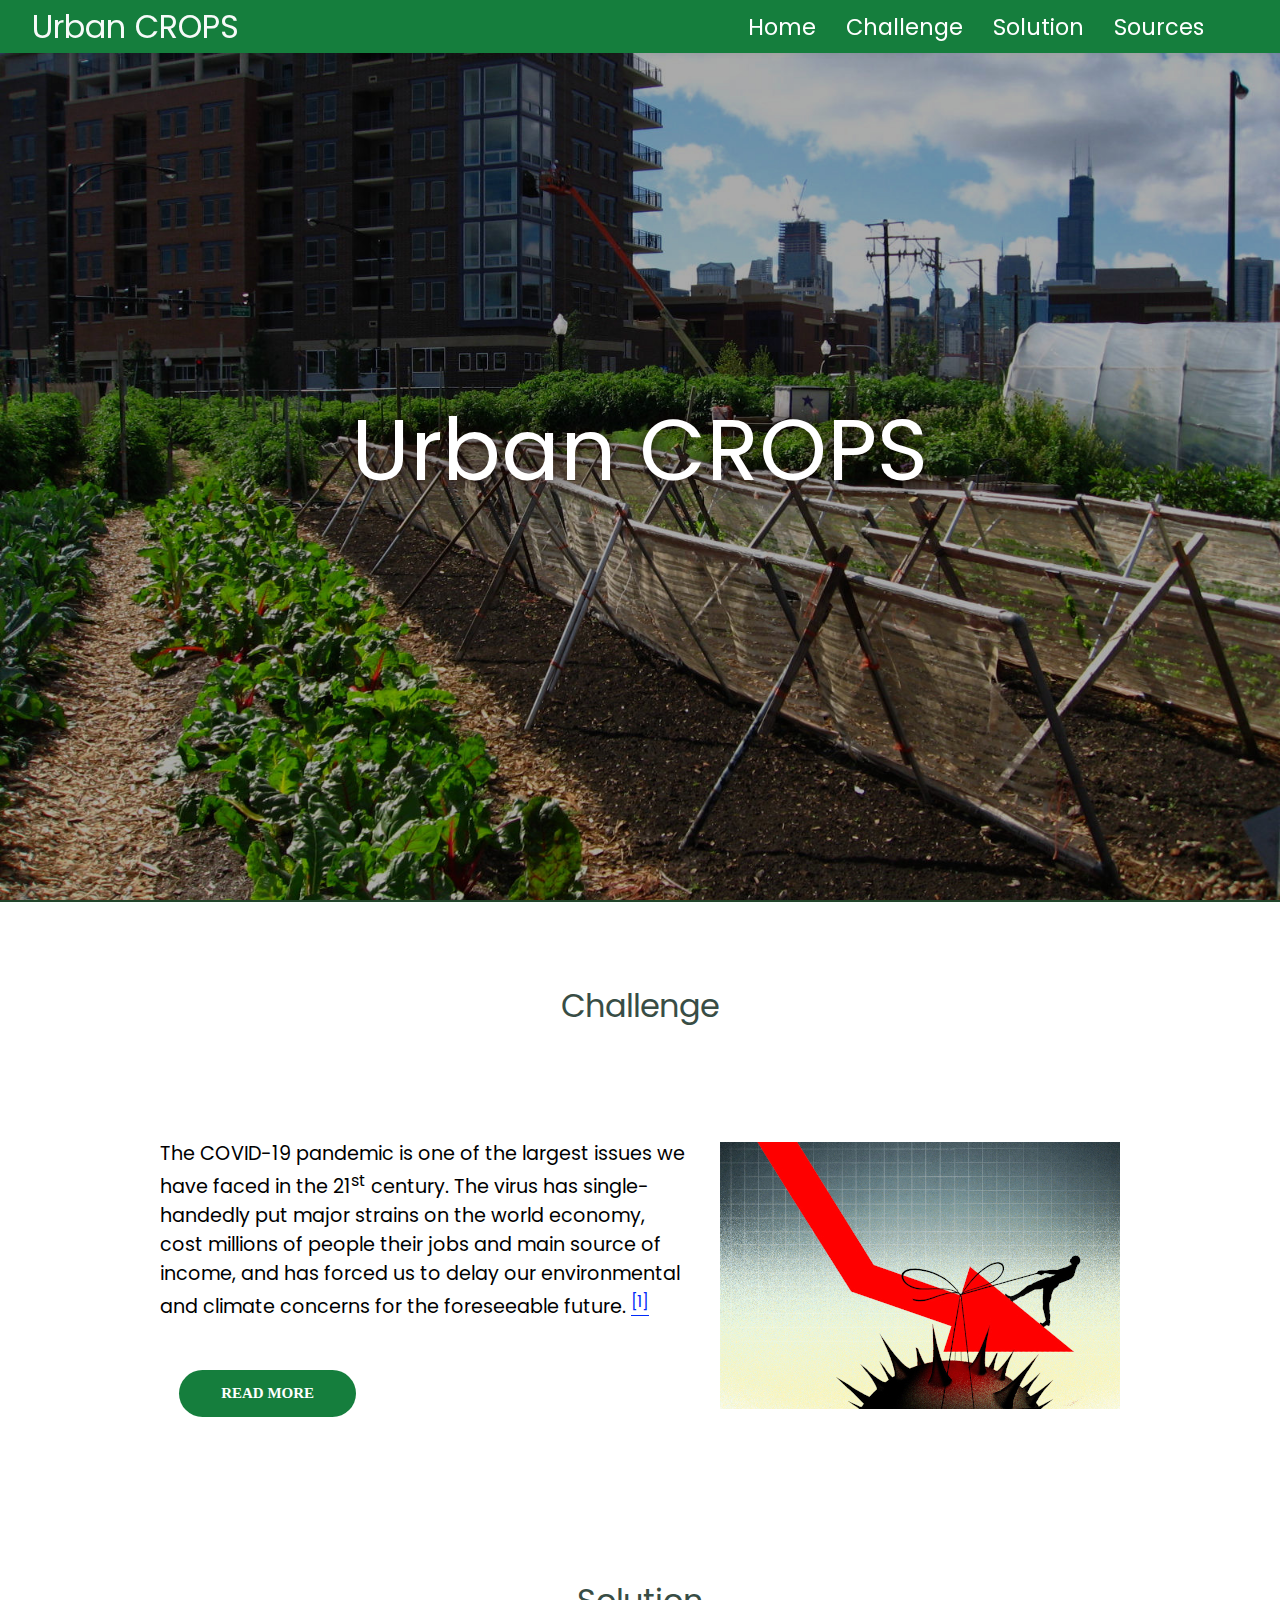
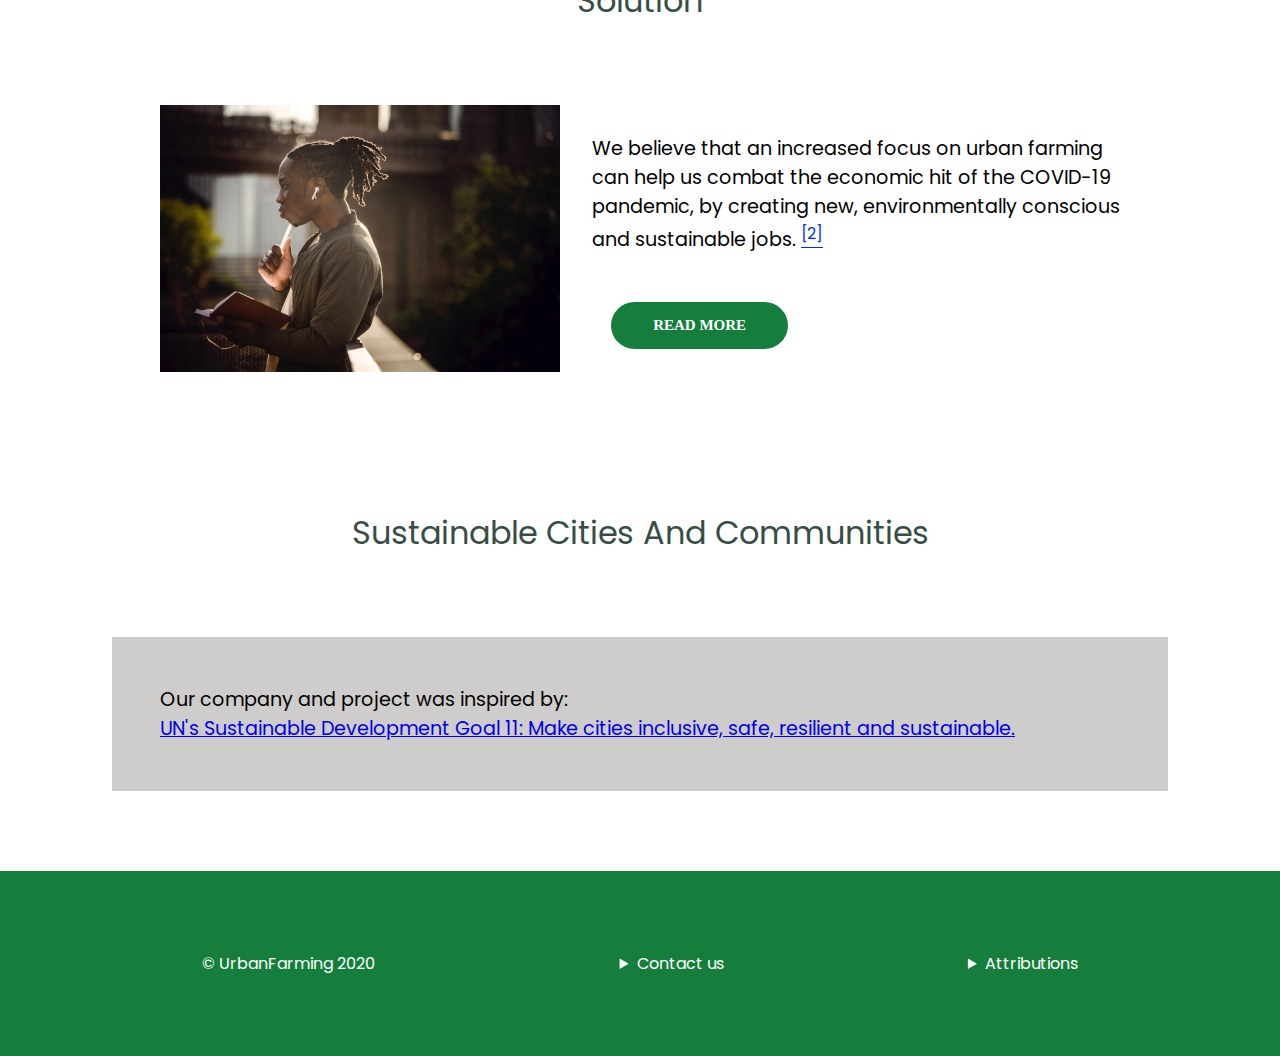
<file: index.html>
<!DOCTYPE html>
<html lang="en">
<head>
    <meta charset="UTF-8" lang="en">
    <title>Urban CROPS</title>
    <link rel="stylesheet" href="styles.css"/>
    <meta http-equiv="ScreenOrientation" content="autoRotate:disabled">
    <meta name="viewport" content="width=device-width, initial-scale=1.0" />
    <link href="https://fonts.googleapis.com/css2?family=Poppins:ital,wght@0,200;0,300;0,400;0,600;0,700;1,400&display=swap"
            rel="stylesheet"/>

    <link rel="stylesheet" href="styles-4k.css" 
        media="screen and (min-device-width: 2560px">
    <link rel="stylesheet" href="styles-tablet.css" 
        media="screen and (max-device-width: 1023px)">
    <link rel="stylesheet" href="styles-smartphone.css" 
        media="screen and (max-device-width: 480px)">
</head>

<body>         
<div class="fixed-top">
    <div class="brand">Urban CROPS</div>
    <nav>
        <a href="index.html">Home</a>
        <a href="challenge.html">Challenge</a>
        <a href="solution.html">Solution</a>
        <a href="sources.html">Sources</a>
    </nav>
</div>

<header id="home" title="Green roof">
  <h1><span style="color: white ">Urban CROPS</span></h1>

</header>

<section id="urban1">
    <section id="homechallenge">
        <h2>Challenge</h2>
        <p>
            <img src="images/economyscaled.jpg" alt="economy after covid-19"><br>
            The COVID-19 pandemic is one of the largest issues we have faced in the 21<sup>st</sup> century. 
            The virus has single-handedly put major strains on the world economy, cost millions of people their jobs and main source of income, and has forced us to delay our environmental and climate concerns for the foreseeable future.
            <a class="source1" href="./sources.html#COVID"><sup>[1]</sup></a>
            <br>
            <a href="challenge.html" class="button">READ MORE</a>
        </p>
    </section>
    <section id="homesolution">
        <h2>Solution</h2>
            <p> <img src="images/tipsscaled.jpg" alt="A man thinking"><br>
                We believe that an increased focus on urban farming can help us combat the economic hit of the COVID-19 pandemic, by creating new, environmentally conscious and sustainable jobs.
                <a class="source1" href="./sources.html#sourcebenefits"><sup>[2]</sup></a>
                <br>
                <a href="solution.html" class="button">READ MORE</a>
            </p>
    </section>
    <section id="ungoal">
        <h2>Sustainable Cities And Communities</h2>
        <p>Our company and project was inspired by: <br>
            <a href="https://www.un.org/sustainabledevelopment/cities" target="_blank"> UN's Sustainable Development Goal 11: Make cities inclusive, safe, resilient and sustainable.</a>
        </p>
    </section>
</section>

<footer>
    <span>© UrbanFarming 2020</span>
    <details class="center">
        <summary>Contact us</summary>
        Tlf: 004712121212 <br />
        E-mail: <a href="mailto:group30@urbancrops.com" target="_blank">group30@urbancrops.com</a>
    </details>
    <details class="right">
        <summary>Attributions</summary>
        All images downloaded from: <a href="https://stock.adobe.com/no/" target="_blank">stock adobe</a> <br>
    </details>
</footer>
</body>
</html>
</file>
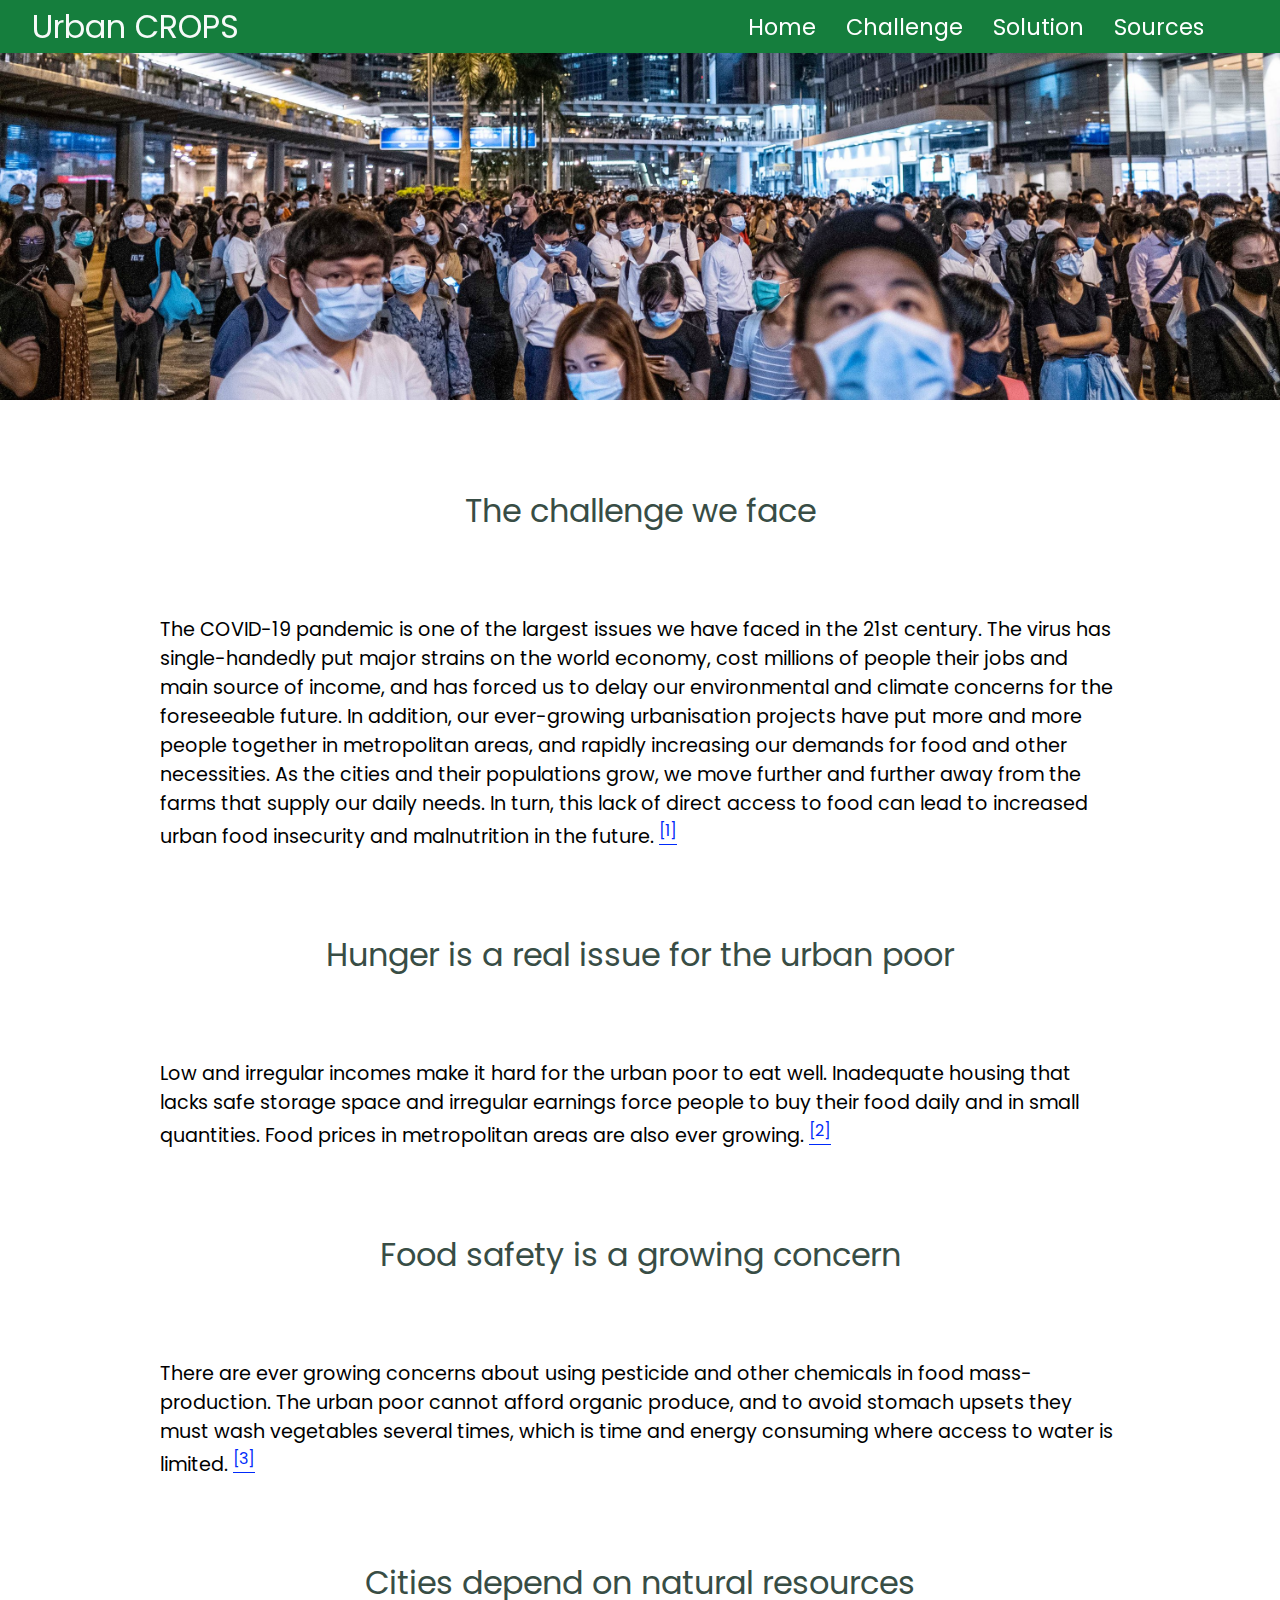
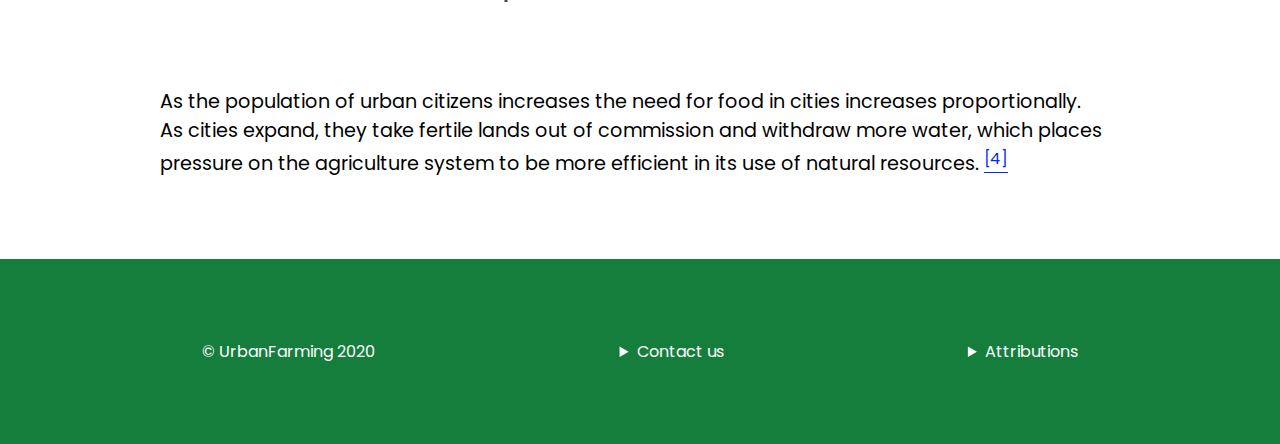
<file: challenge.html>
<!DOCTYPE html>
<html lang="en">
<head>
    <meta charset="UTF-8" lang="en">
    <title>Urban CROPS</title>
    <link rel="stylesheet" href="styles.css"/>
    <meta http-equiv="ScreenOrientation" content="autoRotate:disabled">
    <meta name="viewport" content="width=device-width, initial-scale=1.0" />
    <link href="https://fonts.googleapis.com/css2?family=Poppins:ital,wght@0,200;0,300;0,400;0,600;0,700;1,400&display=swap"
            rel="stylesheet"/>

    <link rel="stylesheet" href="styles-4k.css" 
        media="screen and (min-device-width: 2560px">
    <link rel="stylesheet" href="styles-tablet.css" 
        media="screen and (max-device-width: 1023px)">
    <link rel="stylesheet" href="styles-smartphone.css" 
        media="screen and (max-device-width: 480px)"> 
</head>

<body>              
<div class="fixed-top">
    <div class="brand">Urban CROPS</div>
    <nav>
        <a href="index.html">Home</a>
        <a href="challenge.html">Challenge</a>
        <a href="solution.html">Solution</a>
        <a href="sources.html">Sources</a>
    </nav>
</div>

<section id='city-mask'>
    <img src="./images/city-masks.jpg" alt="people who have mask during pandemic">
</section>

<section id="challenge">
    <h2>The challenge we face</h2>
    <p>The COVID-19 pandemic is one of the largest issues we have faced in the 21st century. 
    The virus has single-handedly put major strains on the world economy, cost millions of people their jobs and main source of income, and has forced us to delay our environmental and climate concerns for the foreseeable future. 
    In addition, our ever-growing urbanisation projects have put more and more people together in metropolitan areas, and rapidly increasing our demands for food and other necessities. 
    As the cities and their populations grow, we move further and further away from the farms that supply our daily needs. In turn, this lack of direct access to food can lead to increased urban food insecurity and malnutrition in the future. 
    <a class="source1" href="./sources.html#COVID"><sup>[1]</sup></a>
    </p>

    <h2>Hunger is a real issue for the urban poor</h2>
    <p>Low and irregular incomes make it hard for the urban poor to eat well. Inadequate housing that lacks safe storage space and irregular earnings force people to buy their food daily and in small quantities. 
        Food prices in metropolitan areas are also ever growing. <a class="source1" href="./sources.html#sourceurbanpoor"><sup>[2]</sup></a></p>

    <h2>Food safety is a growing concern</h2>
    <p>There are ever growing concerns about using pesticide and other chemicals in food mass-production. 
        The urban poor cannot afford organic produce, and to avoid stomach upsets they must wash vegetables several times, which is time and energy consuming where access to water is limited. 
        <a class="source1" href="./sources.html#sourcefoodinsecurity"><sup>[3]</sup></a></p>

    <h2>Cities depend on natural resources</h2>
    <p>As the population of urban citizens increases the need for food in cities increases proportionally.</p>
    <p>As cities expand, they take fertile lands out of commission and withdraw more water, which places pressure on the agriculture system to be more efficient in its use of natural resources. 
        <a class="source1" href="./sources.html#sourceurbanhunger"><sup>[4]</sup></a></p>
</section>

<footer>
    <span>© UrbanFarming 2020</span>
    <details class="center">
        <summary>Contact us</summary>
        Tlf: 004712121212 <br />
        E-mail: <a href="mailto:group30@urbancrops.com" target="_blank">group30@urbancrops.com</a>
    </details>
    <details class="right">
        <summary>Attributions</summary>
        All images downloaded from: <a href="https://stock.adobe.com/no/" target="_blank">stock adobe</a>
        </details>
</footer>

</body>
</file>
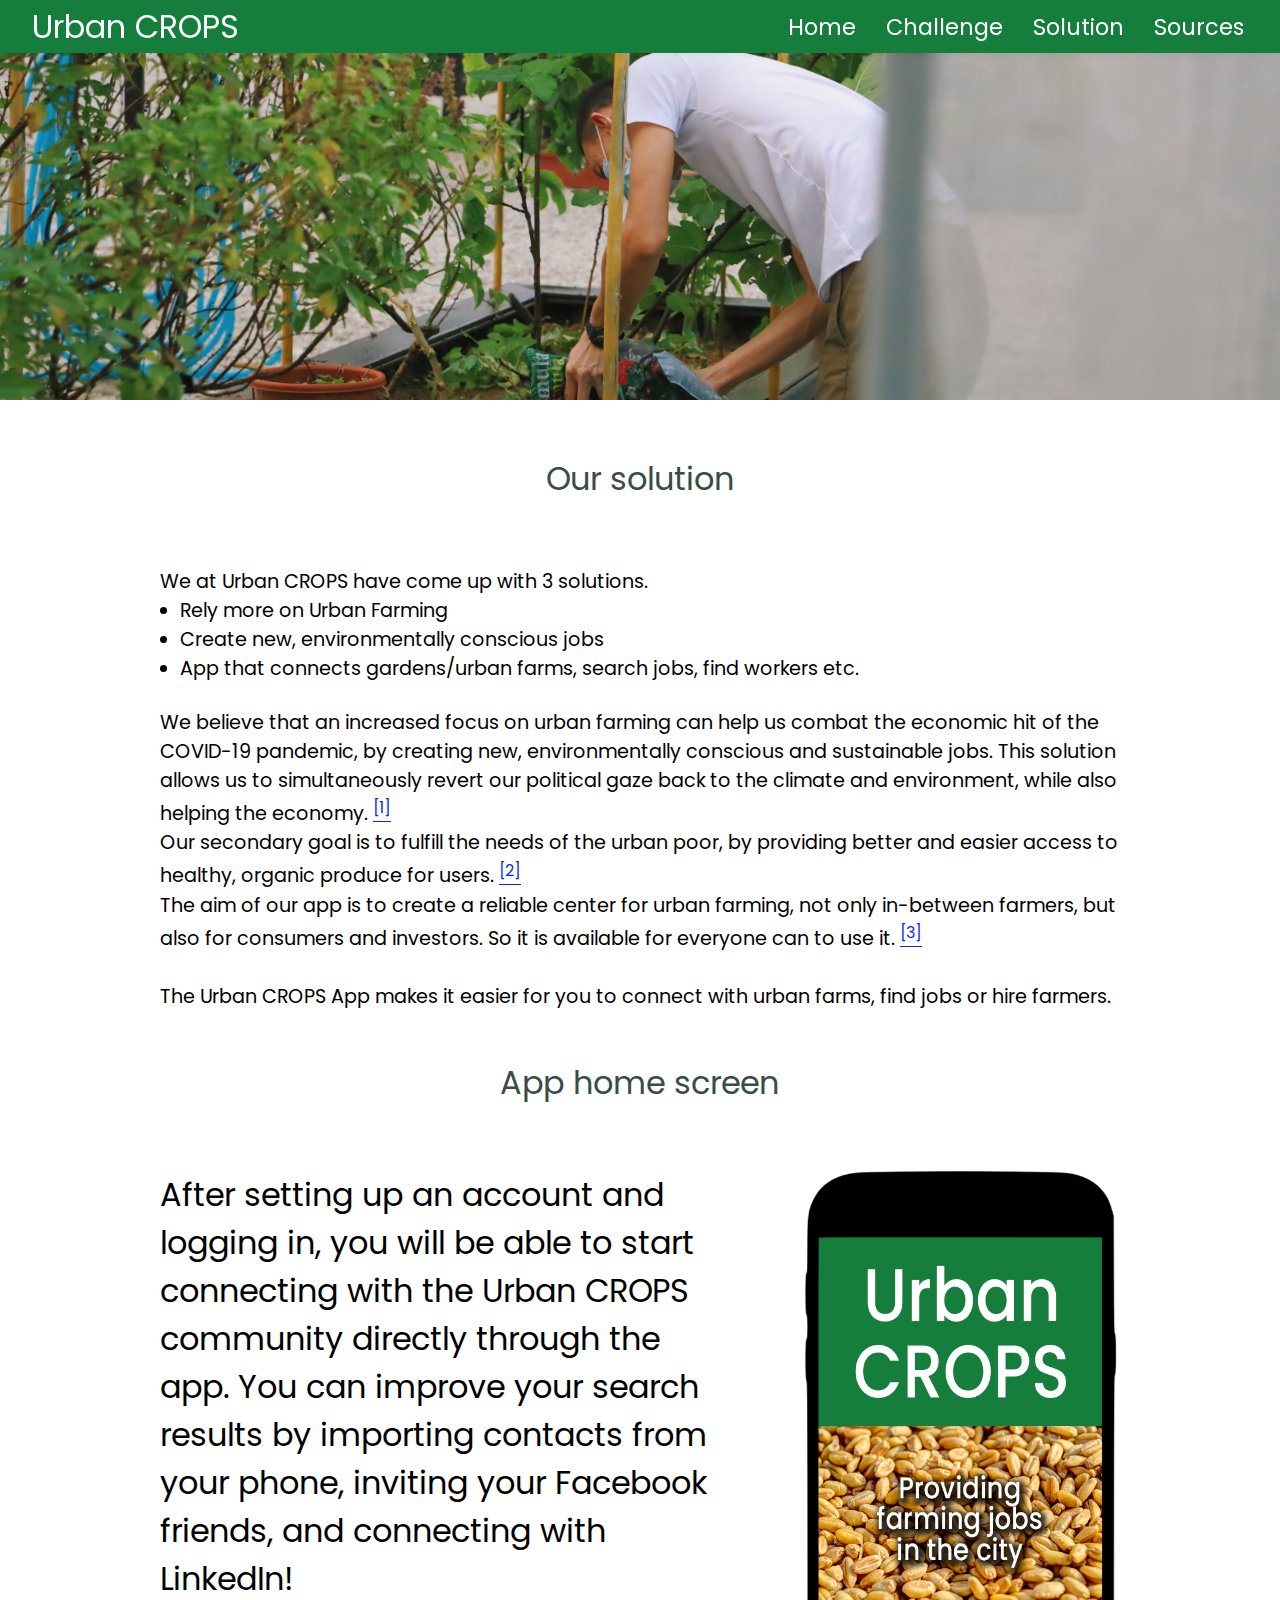
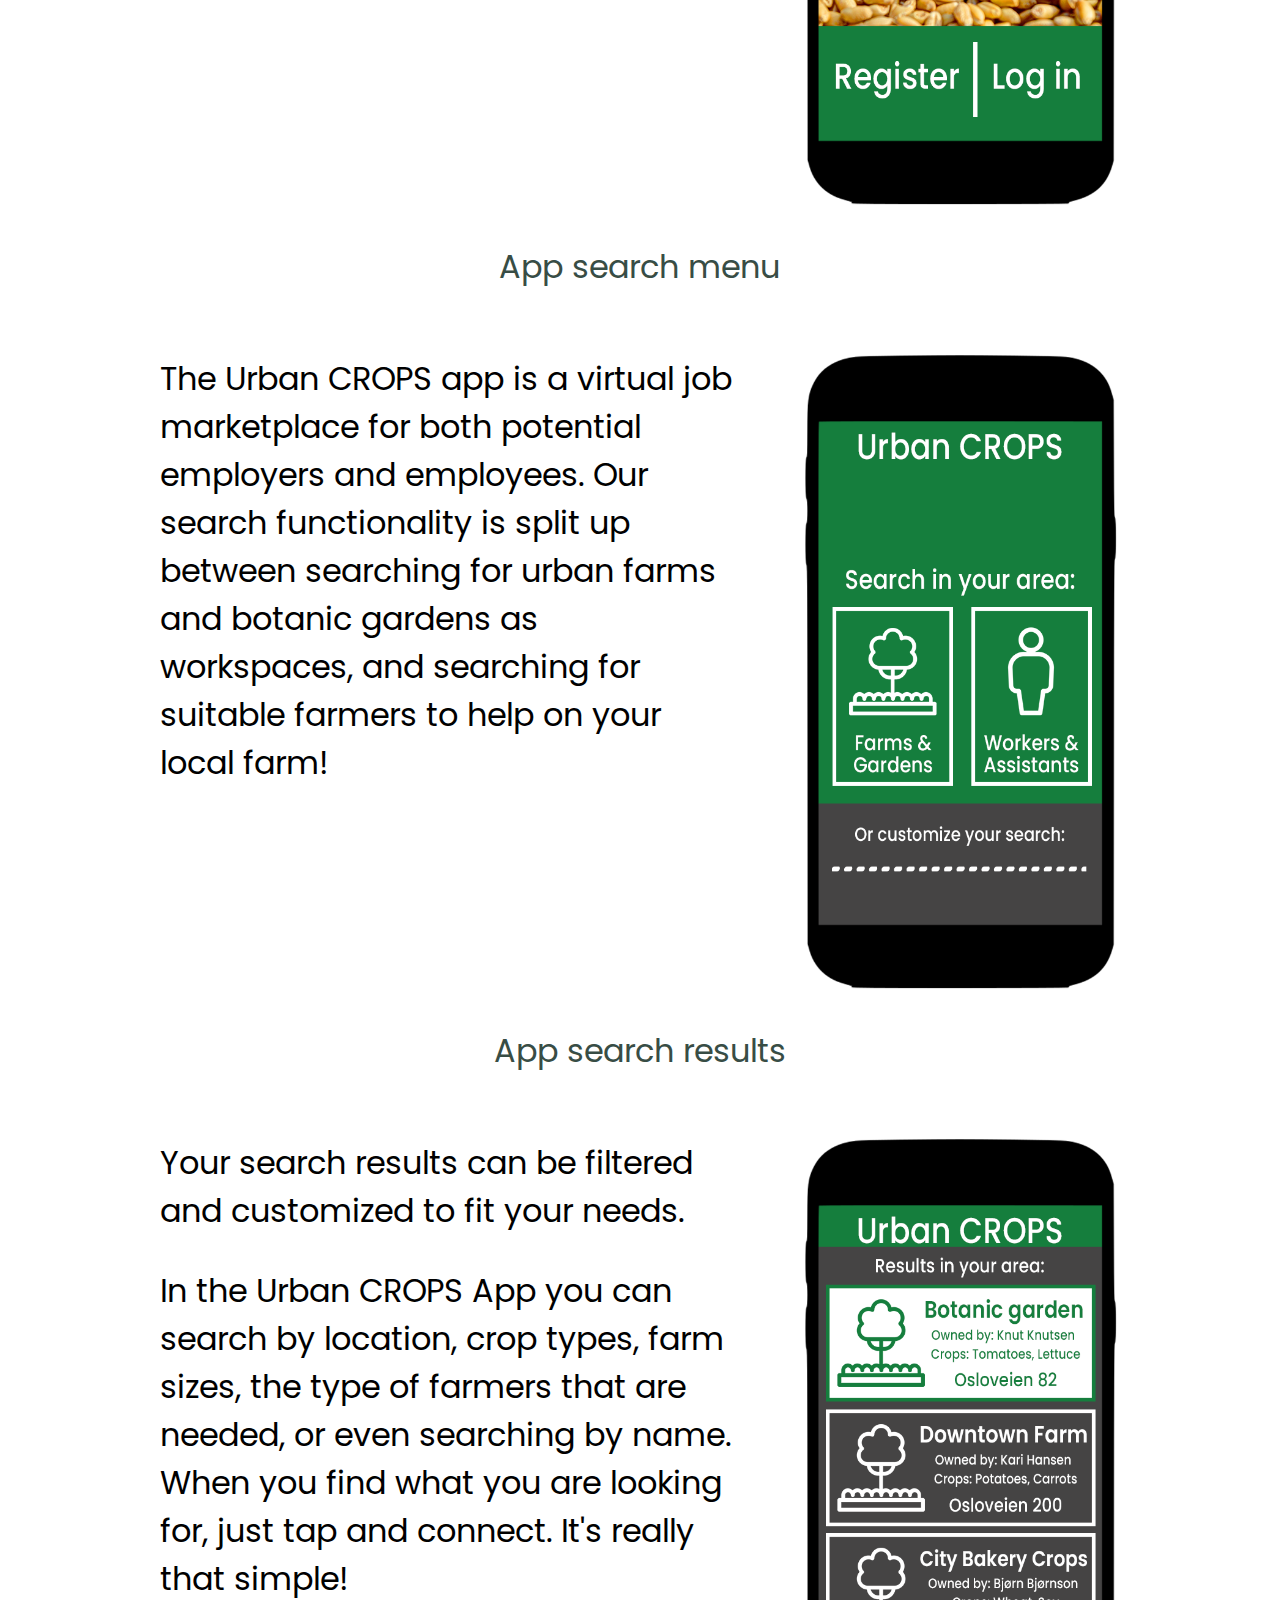
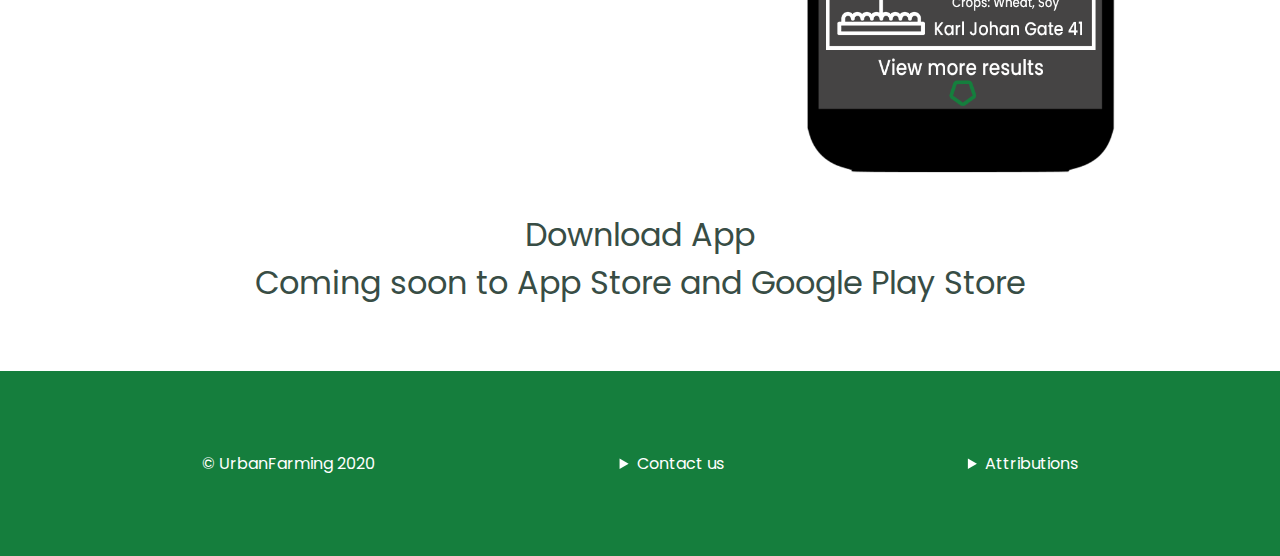
<file: solution.html>
<!DOCTYPE html>
<html lang="en">
<head>
    <meta charset="UTF-8" lang="en">
    <title>Urban CROPS</title>
    <link rel="stylesheet" href="solution.css"/>
    <meta http-equiv="ScreenOrientation" content="autoRotate:disabled">
    <meta name="viewport" content="width=device-width, initial-scale=1.0" />
    <link href="https://fonts.googleapis.com/css2?family=Poppins:ital,wght@0,200;0,300;0,400;0,600;0,700;1,400&display=swap"
            rel="stylesheet"/>

    <link rel="stylesheet" href="styles-4k.css" 
        media="screen and (min-device-width: 2560px">
    <link rel="stylesheet" href="styles-tablet.css" 
        media="screen and (max-device-width: 1023px)">
    <link rel="stylesheet" href="styles-smartphone.css" 
        media="screen and (max-device-width: 480px)"> 
</head>

<body>              
<div class="fixed-top">
    <div class="brand">Urban CROPS</div>
    <nav>
        <a href="index.html">Home</a>
        <a href="challenge.html">Challenge</a>
        <a href="solution.html">Solution</a>
        <a href="sources.html">Sources</a>
    </nav>
</div>

<section id='urban-farmer'>
    <img src="./images/urban farmer.jpg" alt="man caring for a garden">
</section>

<section id="solution">
        <h2>Our solution</h2>
        <p>We at Urban CROPS have come up with 3 solutions.</p>
        <ul>
            <li>Rely more on Urban Farming</li>
            <li>Create new, environmentally conscious jobs</li>
            <li>App that connects gardens/urban farms, search jobs, find workers etc.</li>
        </ul>
        <br>
        <p>We believe that an increased focus on urban farming can help us combat the economic hit of the COVID-19 pandemic, by creating new, environmentally conscious and sustainable jobs. 
            This solution allows us to simultaneously revert our political gaze back to the climate and environment, while also helping the economy. <a class="source1" href="./sources.html#sourcebenefits"><sup>[1]</sup></a>
            <br>
            Our secondary goal is to fulfill the needs of the urban poor, by providing better and easier access to healthy, organic produce for users. <a class="source1" href="./sources.html#sourcegreenroof"><sup>[2]</sup></a>
            <br>
            The aim of our app is to create a reliable center for urban farming, not only in-between farmers, but also for consumers and investors. So  it is available for everyone can to use it. 
            <a class="source1" href="./sources.html#sourcefarming101"><sup>[3]</sup></a>
            <br>
            <br>
            <p>The Urban CROPS App makes it easier for you to connect with urban farms, find jobs or hire farmers.</p>
        </p>
</section>
        <section id="app1" class="app">
            <h2>App home screen</h2>
            <img src="images/app/UrbanCrops_AppHome.png" alt="App home screen">
            <p>After setting up an account and logging in, you will be able to start connecting with the Urban CROPS community directly through the app.
                You can improve your search results by importing contacts from your phone, inviting your Facebook friends, and connecting with LinkedIn!
            </p>
        </section>
        <br>
        <section id="app2" class="app">
            <h2>App search menu</h2>
            <img src="images/app/UrbanCrops_AppMenu.png" alt="App menu screen">
            <p>The Urban CROPS app is a virtual job marketplace for both potential employers and employees. Our search functionality is split up between
                searching for urban farms and botanic gardens as workspaces, and searching for suitable farmers to help on your local farm!
            </p>
        </section>
        <br>
        <section id="app3" class="app">
            <h2>App search results</h2>
            <img src="images/app/UrbanCrops_AppSearch.png" alt="App search results">
            <p>Your search results can be filtered and customized to fit your needs.</p>
            <p>In the Urban CROPS App you can search by location, crop types, farm sizes, the type of farmers that are needed, or even searching by name.
                When you find what you are looking for, just tap and connect. It's really that simple!
            </p>
    </section>
    <section id="solution">
        <h2>Download App<br>
            Coming soon to App Store and Google Play Store
        </h2>

 <footer>
    <span>© UrbanFarming 2020</span>
    <details class="center">
        <summary>Contact us</summary>
        Tlf: 004712121212 <br />
        E-mail: <a href="mailto:group30@urbancrops.com" target="_blank">group30@urbancrops.com</a>
    </details>
    <details class="right">
        <summary>Attributions</summary>
        All images downloaded from: <a href="https://stock.adobe.com/no/" target="_blank">stock adobe</a>
    </details>
</footer>

</body>
</file>
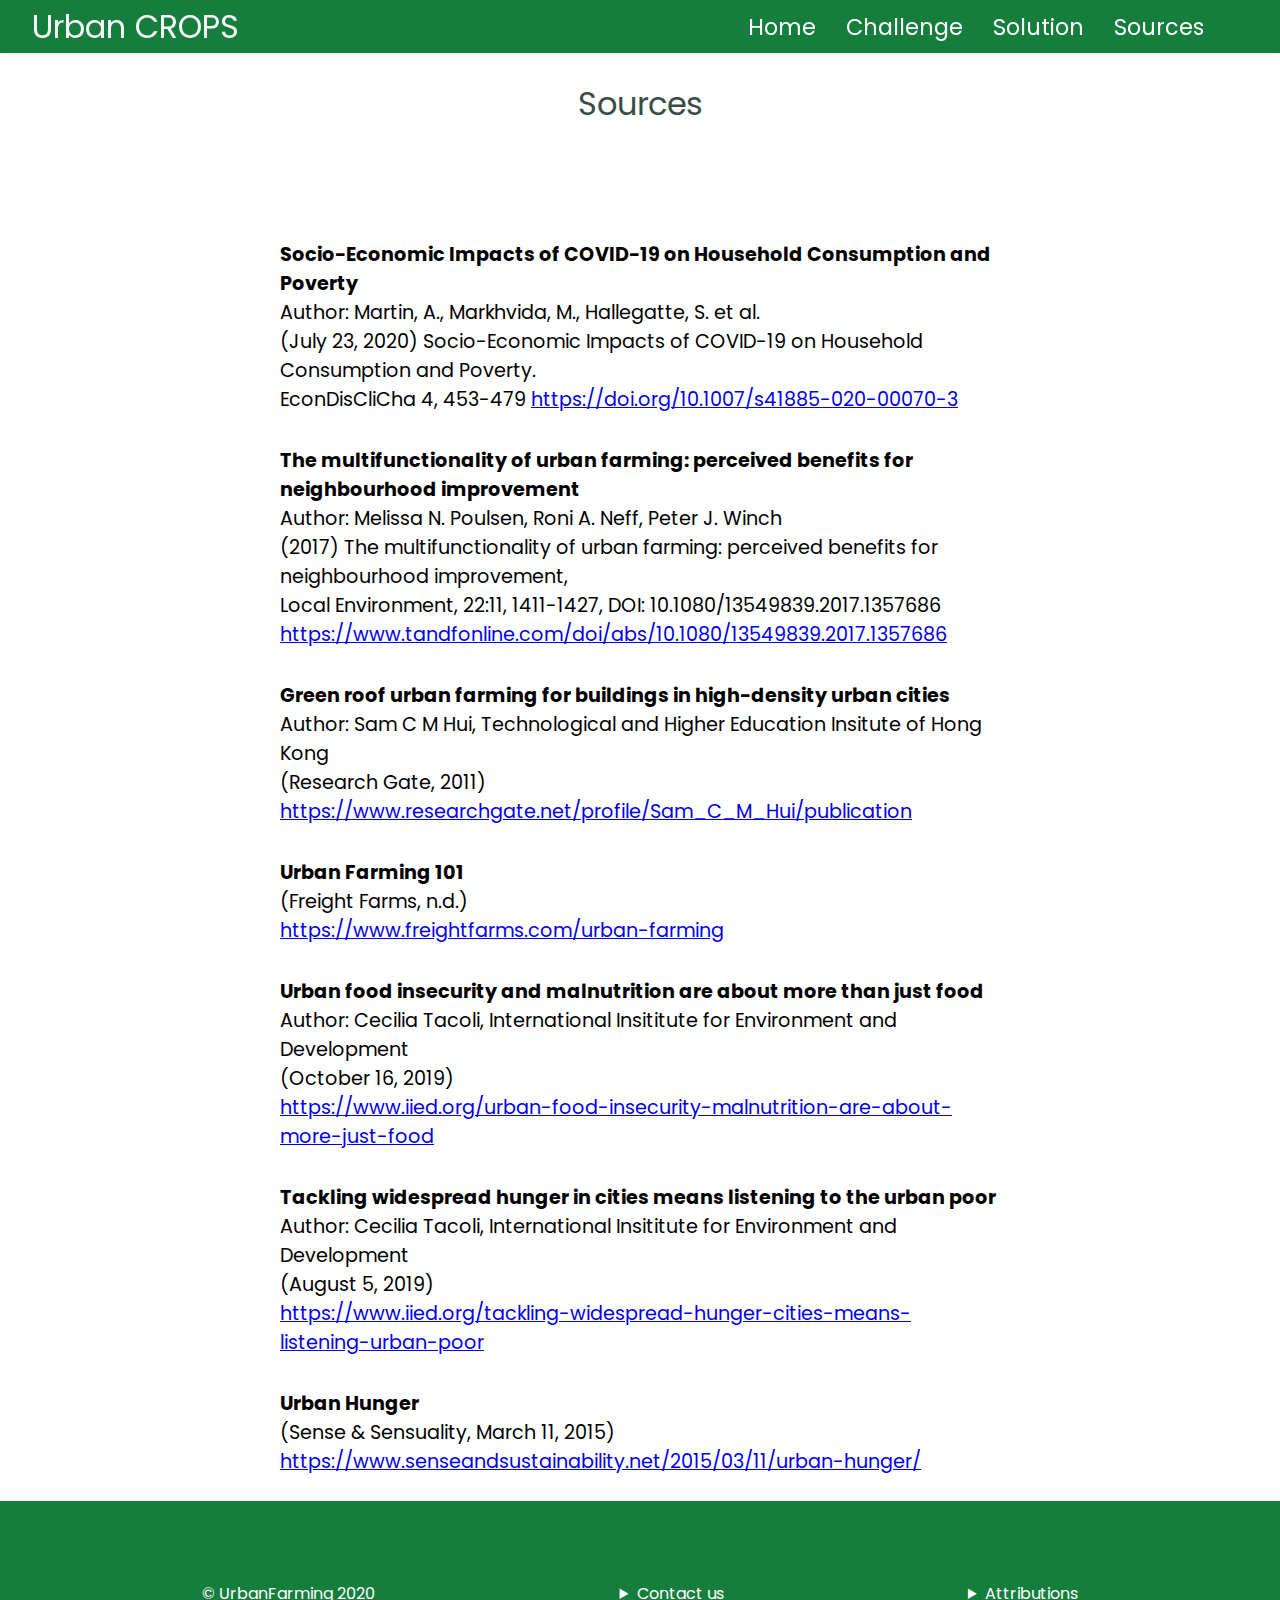
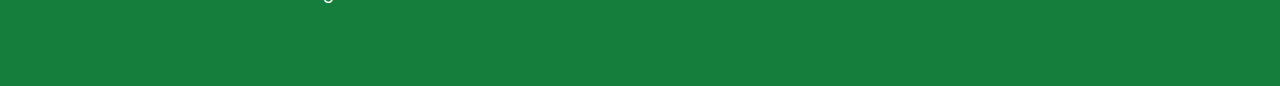
<file: sources.html>
<!DOCTYPE html>
<html lang="en">
<head>
    <meta charset="UTF-8" lang="en">
    <title>Urban CROPS</title>
    <link rel="stylesheet" href="styles.css"/>
    <meta http-equiv="ScreenOrientation" content="autoRotate:disabled">
    <meta name="viewport" content="width=device-width, initial-scale=1.0" />
    <link href="https://fonts.googleapis.com/css2?family=Poppins:ital,wght@0,200;0,300;0,400;0,600;0,700;1,400&display=swap"
            rel="stylesheet"/>

    <link rel="stylesheet" href="styles-4k.css" 
        media="screen and (min-device-width: 2560px">
    <link rel="stylesheet" href="styles-tablet.css" 
        media="screen and (max-device-width: 1023px)">
    <link rel="stylesheet" href="styles-smartphone.css" 
        media="screen and (max-device-width: 480px)"> 
    
    
</head>

<body>
<div class="fixed-top">
    <div class="brand">Urban CROPS</div>

    <nav>
        <a href="index.html">Home</a>
        <a href="challenge.html">Challenge</a>
        <a href="solution.html">Solution</a>
        <a href="sources.html">Sources</a>
    </nav>
</div>

<section id="source">
    <h2>Sources</h2>
    <div class="source" id="COVID">
        <h4>Socio-Economic Impacts of COVID-19 on Household Consumption and Poverty</h4>
        <p>Author: Martin, A., Markhvida, M., Hallegatte, S. et al.</p>
        <p>(July 23, 2020) Socio-Economic Impacts of COVID-19 on Household Consumption and Poverty.</p>
        <p>EconDisCliCha 4, 453-479
        <a href="https://doi.org/10.1007/s41885-020-00070-3">https://doi.org/10.1007/s41885-020-00070-3</a></p>
    </div>
    <div class="source" id="sourcebenefits">
        <h4>The multifunctionality of urban farming: perceived benefits for neighbourhood improvement</h4>
        <p>Author: Melissa N. Poulsen, Roni A. Neff, Peter J. Winch</p>
        <p>(2017) The multifunctionality of urban farming: perceived benefits for neighbourhood improvement,</p>
        <p>Local Environment, 22:11, 1411-1427, DOI: 10.1080/13549839.2017.1357686
       <a href="https://www.tandfonline.com/doi/abs/10.1080/13549839.2017.1357686">https://www.tandfonline.com/doi/abs/10.1080/13549839.2017.1357686</a></p> 
    </div>
    <div class="source" id="sourcegreenroof">
        <h4>Green roof urban farming for buildings in high-density urban cities</h4>
        <p>Author: Sam C M Hui, Technological and Higher Education Insitute of Hong Kong</p>
        <p>(Research Gate, 2011)
       <a href="https://www.researchgate.net/profile/Sam_C_M_Hui/publication/228933623_Green_roof_urban_farming_for_buildings_in_high-density_urban_cities/links/5416b2460cf2788c4b35df4e/Green-roof-urban-farming-for-buildings-in-high-density-urban-cities.pdf">
        https://www.researchgate.net/profile/Sam_C_M_Hui/publication</a></p>
    </div>
    <div class="source" id="sourcefarming101">
        <h4>Urban Farming 101</h4>
        <p>(Freight Farms, n.d.)</p>
        <p><a href="https://www.freightfarms.com/urban-farming">https://www.freightfarms.com/urban-farming</a></p>
    </div>
    <div class="source" id="sourcefoodinsecurity">
        <h4>Urban food insecurity and malnutrition are about more than just food</h4>
        <p>Author: Cecilia Tacoli, International Insititute for Environment and Development</p>
        <p>(October 16, 2019)</p>
        <p><a href="https://www.iied.org/urban-food-insecurity-malnutrition-are-about-more-just-food">https://www.iied.org/urban-food-insecurity-malnutrition-are-about-more-just-food</a></p>
    </div>
    <div class ="source" id="sourceurbanpoor">
        <h4>Tackling widespread hunger in cities means listening to the urban poor</h4>
        <p>Author: Cecilia Tacoli, International Insititute for Environment and Development</p>
        <p>(August 5, 2019)</p>
        <p><a href="https://www.iied.org/tackling-widespread-hunger-cities-means-listening-urban-poor">https://www.iied.org/tackling-widespread-hunger-cities-means-listening-urban-poor</a></p>
    </div>
    <div class="source" id="sourceurbanhunger">
        <h4>Urban Hunger</h4>
        <p>(Sense & Sensuality, March 11, 2015)</p>
        <p><a href="https://www.senseandsustainability.net/2015/03/11/urban-hunger/">https://www.senseandsustainability.net/2015/03/11/urban-hunger/</a></p>
    </div>
</section>
<br>
<footer>
    <span>© UrbanFarming 2020</span>
    <details class="center">
        <summary>Contact us</summary>
        Tlf: 004712121212 <br />
        E-mail: <a href="mailto:group30@urbancrops.com" target="_blank">group30@urbancrops.com</a>
    </details>
    <details class="right">
        <summary>Attributions</summary>
        All images downloaded from: <a href="https://stock.adobe.com/no/" target="_blank">stock adobe</a>
        </details>
</footer>

</body>
</file>
<file: styles.css>
html, body {
    margin: 0;
    padding: 0;
    font-family: 'Poppins', sans-serif;
    scroll-behavior: smooth;
    /*background: #f8fcfa;*/
    background:#ffffff;
}

section {
    margin-bottom: 4rem;
}

/*------------------------------Main Header--------------------------------- */

header {
    min-height: 100vh;

    /*
     * Image taken by Linda N: https://www.flickr.com/people/22748341@N00
     * The image has been edited.
     * Found at: https://en.wikipedia.org/wiki/Urban_agriculture#/media/File:New_crops-Chicago_urban_farm.jpg
     * License can be found at: creativecommons.org/licenses/by/2.0/
     */
    /*background-image:url("images/farming.jpg");*/
    background-image:url("images/farmingblack.jpg");
    background-position: top right;
    background-repeat: no-repeat;
    background-size: cover;
    border-bottom: 2px solid #22442a;




    /* Center items flexbox fallback */
    display: flex;
    flex-direction: column;
    justify-content: space-around;
    align-items: center;
}

h1 span {
    font-size: 5.4rem;
    font-weight: 400;
    text-shadow: 0 0 18px #140101;
}

section {
    margin-bottom: 5rem;
}

h2{
    font-size: 2rem;
    padding: 2rem;
}

h3 {
    font-size: 1.5rem;
    text-align: center;
    position: relative;
    font-weight: initial;
    padding: 10px;

}

h4{
    max-width: 95%;
    width: 75%;
    margin: 0 auto;
    font-size: 1.2rem;
    padding-top: 2rem;
}

/*------------------------------Section Header------------------------------ */

section > h2 {
    position: relative;
    text-align: center;
    width: 84%;
    margin: 3rem auto;
    font-size: 2rem;
    font-weight: 400;
    color: #384d45;
}

section > h2 > span {
    background-color: #ffffff;
    padding: 0 2rem;
}

/*--------------------Button section---------------------------------*/
.button {
    background-color: #157e3d;
    border: none;
    color: white;
    padding: 15px 42px;
    text-align: center;
    text-decoration: none;
    display: inline-block;
    font-size: 15px;
    font-family: "Roboto Regular";
    border-radius: 4em;
    margin: 5% 2%;
    font-weight: bold;
}

.button:hover {
    background-color: #ffe400;
    color: #030300;
    text-shadow: none;
    font-weight: bold;
}

.box .button {
    font-size: 30px;
}
.source1 {

    color: #002afa;

}
.source1:hover{
    background-color: #b5bc9f;
}

/*-------------------------------Fixed Top-----------------------------------*/

.fixed-top {
    position: fixed;
    top: 0;
    left: 0;
    right: 0;
    z-index: 100;


    background-color: #157e3d;
    display: flex;
    justify-content: space-between;
    font-size: 1.4rem;
    box-shadow: 0 0 7px rgba(13, 27, 15, 0.08);
    align-items: center;
}

.fixed-top nav {
    padding: .6rem 2rem;
    padding-right: 4.5rem;
}

.fixed-top .brand {
    color: #f7faf9;
    padding: 0 2rem;
    font-size: 2rem;
}


.fixed-top nav a {
    margin-left: 1rem;
    padding: 0.25rem;
    text-decoration: none;
    color: #ffffff;
    transition: .08s;
}

.fixed-top nav a:hover {
    background-color: #2f6a57;
    color: #ffffff;
    }

    

/* Home Section */

#urban1 p {
    max-width: 95%;
    width: 75%;
    margin: 0 auto;
    font-size: 1.2rem;

}

#urban1 {
    margin-bottom: 0rem;
}

#homechallenge p {
    max-width: 95%;
    width: 75%;
    margin: 0 auto;
    font-size: 1.2rem;
    /*padding-right: 2rem;*/
}

#homechallenge img{
    max-width: 95%;
    height: auto;
    float: right;
    margin-bottom: 1rem;
    margin-left: 2rem;
    margin-top: 2rem;
}

#homesolution img {
    float: left;
    margin-bottom: 2rem;
    margin-right: 2rem;
}

/*----------------Challenge Page----------------*/

#challenge p {
    max-width: 95%;
    width: 75%;
    margin: 0 auto;
    font-size: 1.2rem;
    /*padding-right: 2rem;*/
}


/*--------------page sources-------------------*/
#source {
    margin-bottom: 0px;
}

#source p{
    max-width: 95%;
    width: 75%;
    margin: 0 auto;
    font-size: 1.2rem;
    word-wrap: break-word;
}

.source{
    max-width: 95%;
    width: 75%;
    margin: 0 auto;
    font-size: 1.2rem;
}

.source p a{
    max-width: 95%;
    width: 75%;
    margin: 0 auto;
}


/*----------------------------------------UN Goal --------------------------------------*/
#ungoal{
    clear: both;
}

#ungoal p {
    max-width: 95%;
    width: 75%;
    margin: 0 auto;
    font-size: 1.2rem;
    padding: 3rem;
    background-color: #cfcdcb;
}

#ungoal h2{
    font-size: 2rem;
    margin-top: 2.2vw;
}



/*-------------------------footer-------------------------*/
footer {
    background-color: #157e3d;
    padding: 5rem;
    color: #ffffff;
    display: flex;
    justify-content: space-around;
}

footer a {
    color: #ffffff;
}

footer a:hover {
    color: #090808;
    background-color: #f8f6f6;
    font-weight: bold;
}



#city-mask {
    width: 100%;
    padding: 0;
    margin: 0;

}

#city-mask img {
    width: 100%;
    box-shadow: none;
    object-fit: cover;
    max-height: 25rem;
}



@media only screen and (max-width: 480px) {
    p {
        font-size: 0.75rem !important;
    }
    
    h1 span {
        font-size: 2.75rem;
    }

    h2 {
        padding: 0px;
    }

    li {
        font-size: 0.75rem;
    }
    
    section > h2 {
        font-size: 1.5rem;
        margin-top: 20px;
        margin-bottom: 20px;
        padding-top: 40px;
    }
    
    #urban h2 {
        margin-bottom: 20px;
    }
    
    #urban1 p {
        font-size: 0.75rem;
        clear: both;
    }
    
    #urban1 img {
        width: 95%;
        margin-left: auto;
        margin-right: auto;
        float: none;
        clear: both;
    }
    
    #ungoal h2 {
        font-size: 1.5rem;
    }
    
    #ungoal img{
        clear: both;
        width: auto;
    }
    
    #solution {
        max-width: 95%;
        margin: 0px;
    }

    section #solution {
        margin: 0;
    }
    
    #solution p {
        clear: both;
    }
    
    #solution img {
        width: 80%;
        height: 70%;
        margin-left: 0;
        margin-right: 0;
        text-align: center;
        clear: both;
    }
    
    #home .h1 {
        flex-wrap: wrap;
    }
    
    
    #ungoal
    .fixed-top {
        flex-direction: column;
    }
    
    .fixed-top nav {
        padding: 15px 0px;
    }
    
    .fixed-top nav a {
        margin: 0px;
        margin-left: auto;
        margin-right: auto;
        font-size: 0.75rem;
    }
    
    nav {
        font-size: 0.5rem;
        padding-left: 10px;
        padding-right: 10px;
    }
    
    footer {
        display: block;
        text-align: center;
        padding: 80px 60px;
         
    }
    
    
    #urban1 .h2 {
        padding: 0 .5rem;
    }

    #app1 {
        margin-left: auto;
        margin-right: auto;
    }

    #app1 img {
        float: none;
        margin-left: auto;
        margin-right: auto;
        clear: both;
    }
}

@media only screen and (max-width: 1023px) {
    p {
        text-align: center;
        font-size: 1.5rem;
    }
    
    h1 span {
        font-size: 3.5rem;
    }
    
    section > h2 {
        font-size: 1.5rem;
        margin-top: 20px;
        margin-bottom: 20px;
        padding-top: 40px;
    }
    
    #urban h2 {
        margin-bottom: 20px;
    }
    
    #urban1 p {
        font-size: 1rem;
    }
    
    .fixed-top nav {
        padding: 15px 0px;
    }
    
    .fixed-top nav a {
        margin: 0px;
        margin-left: auto;
        margin-right: auto;
        font-size: 1rem;
    }
    
    nav {
        font-size: 0.5rem;
        padding-left: 10px;
        padding-right: 10px;
    }
    
    .fixed-top {
        flex-direction: column;
    }
    
    .fixed-top nav a {
        font-size: 1rem;
    }
    
    #urban1 .h2 {
        padding: 0.5rem;
    }
    
    #home .h1 {
        flex-wrap: wrap;
    }

    #homechallenge img{
        clear: both;
        float: none;
        margin-top: 0px;
        margin-left: 0px;
    }

    #homesolution img{
        clear: both;
        float: none;
        margin-right: 0px;
    }

    .app img {
        float: none;
    }

    #app1 img {
        float: none;
        margin-left: auto;
        margin-right: auto;
        clear: both;
    }

    #app2 img {
        float: none;
        margin-left: auto;
        margin-right: auto;
        clear: both;
    }

    #app3 img {
        float: none;
        margin-left: auto;
        margin-right: auto;
        clear: both;
    }
    
    footer {
        display: block;
        text-align: center;
        padding: 80px 60px;
    }    
}
</file>
<file: styles-4k.css>
#challenge {
    margin-bottom: 156px;
}

#source {
    margin-bottom: 517px;
}

.fixed-top nav {
    padding: .6rem 2rem;
    padding-right: 8rem;
}
</file>
<file: styles-tablet.css>
p {
    text-align: center;
    font-size: 1.5rem;
}

h1 span {
    font-size: 3.5rem;
}

section > h2 {
    font-size: 1.5rem;
    margin-top: 20px;
    margin-bottom: 20px;
    padding-top: 40px;
}

#urban h2 {
    margin-bottom: 20px;
}

#urban1 p {
    font-size: 1rem;
}

.fixed-top nav {
    padding: 15px 0px;
}

.fixed-top nav a {
    margin: 0px;
    margin-left: auto;
    margin-right: auto;
    font-size: 1rem;
}

nav {
    font-size: 0.5rem;
    padding-left: 10px;
    padding-right: 10px;
}

.fixed-top {
    flex-direction: column;
}

.fixed-top nav a {
    font-size: 1rem;
}

#urban1 .h2 {
    padding: 0 .5rem;
}

#home .h1 {
    flex-wrap: wrap;
}

footer {
    display: block;
    text-align: center;
    padding: 80px 60px;
}
</file>
<file: styles-smartphone.css>
p {
    font-size: 0.75rem !important;
}

h1 span {
    font-size: 2.75rem;
}

section > h2 {
    font-size: 1.5rem;
    margin-top: 20px;
    margin-bottom: 20px;
    padding-top: 40px;
}

#urban h2 {
    margin-bottom: 20px;
}

#urban1 p {
    font-size: 0.75rem;
    clear: both;
}

#urban1 img {
    width: 95%;
    margin-left: auto;
    margin-right: auto;
    float: none;
    clear: both;
}

#ungoal h2 {
    font-size: 1.5rem;
}

#ungoal img{
    clear: both;
    width: auto;
}

#solution {
    max-width: 95%;
}

#solution p {
    clear: both;
}

#solution img {
    width: 80%;
    height: 70%;
    margin-left: 0;
    margin-right: 0;
    text-align: center;
    clear: both;
}

#home .h1 {
    flex-wrap: wrap;
}


#ungoal
.fixed-top {
    flex-direction: column;
}

.fixed-top nav {
    padding: 15px 0px;
}

.fixed-top nav a {
    margin: 0px;
    margin-left: auto;
    margin-right: auto;
    font-size: 0.75rem;
}

nav {
    font-size: 0.5rem;
    padding-left: 10px;
    padding-right: 10px;
}

footer {
    display: block;
    text-align: center;
    padding: 80px 60px;
}


#urban1 .h2 {
    padding: 0 .5rem;
}
</file>
<file: solution.css>
html, body {
    margin: 0;
    padding: 0;
    font-family: 'Poppins', sans-serif;
    scroll-behavior: smooth;
    background:#ffffff;
}
.fixed-top {
    position: fixed;
    top: 0;
    left: 0;
    right: 0;
    z-index: 100;


    background-color: #157e3d;
    display: flex;
    justify-content: space-between;
    font-size: 1.4rem;
    box-shadow: 0 0 7px rgba(13, 27, 15, 0.08);
    align-items: center;
}

.fixed-top nav {
    padding: .6rem 2rem;
}

.fixed-top .brand {
    color: #f7faf9;
    padding: 0 2rem;
    font-size: 2rem;
}


.fixed-top nav a {
    margin-left: 1rem;
    padding: 0.25rem;
    text-decoration: none;
    color: #ffffff;
    transition: .08s;
}

.fixed-top nav a:hover {
    background-color: #2f6a57;
    color: #ffffff;
}

#urban-farmer img {
    width: 100%;
    box-shadow: none;
    object-fit: cover;
    max-height: 25rem;
}

#urban-farmer {
    margin-bottom: 0px;
}



section > h2 {
    position: relative;
    text-align: center;
    width: 84%;
    margin: 3rem auto;
    font-size: 2rem;
    font-weight: 400;
    color: #384d45;
}

h2{

    font-size: 2rem;
    padding: 0 0 1rem 0;
}
#solution {
    clear: both;
    margin-bottom: 0px;
}

#solution p {
    max-width: 95%;
    width: 75%;
    margin: 0 auto;
    font-size: 1.2rem;
}

#solution ul{
    max-width: 95%;
    width: 75%;
    margin: 0 auto;
    font-size: 1.2rem;
}

.app{
    max-width: 95%;
    width: 75%;
    margin: 0 auto;
    font-size: 1.2rem;
}

.app p{
    width: 60%;
}

.app img{
    float: right;
    object-fit: cover;
    max-height: 40rem;
    width: auto;
    margin-bottom: 2rem;
}


/*-------------------------footer-------------------------*/
footer {
    clear: both;
    background-color: #157e3d;
    padding: 5rem;
    color: #ffffff;
    display: flex;
    justify-content: space-around;
}

footer a {
    color: #ffffff;
}

footer a:hover {
    color: #090808;
    background-color: #f8f6f6;
    font-weight: bold;

}
.source1 {

    color: #002afa;

}
.source1:hover{
    background-color: #b5bc9f;
}

#app1 {
    clear: both;
    font-size: 2rem;
}

#app2 {
    clear: both;
    font-size: 2rem;
}

#app3 {
    clear: both;
    font-size: 2rem;
}


@media only screen and (max-width: 480px) {
    p {
        font-size: 0.75rem !important;
    }
    
    h1 span {
        font-size: 2.75rem;
    }
    
    li {
        font-size: 0.75rem
    }
    
    section > h2 {
        font-size: 1.5rem;
        margin-top: 20px;
        margin-bottom: 20px;
        padding-top: 40px;
    }

    #solution {
        margin: 0px;
    }
    
    #urban h2 {
        margin-bottom: 20px;
    }
    
    #urban1 p {
        font-size: 0.75rem;
        clear: both;
    }
    
    #urban1 img {
        width: 95%;
        margin-left: auto;
        margin-right: auto;
        float: none;
        clear: both;
    }
    
    #ungoal h2 {
        font-size: 1.5rem;
    }
    
    #ungoal img{
        clear: both;
        width: auto;
    }
    
    #solution {
        max-width: 95%;
    }
    
    #solution p {
        clear: both;
    }
    
    #solution img {
        width: 80%;
        height: 70%;
        margin-left: 0;
        margin-right: 0;
        text-align: center;
        clear: both;
    }
    
    #home .h1 {
        flex-wrap: wrap;
    }
    
    
    #ungoal
    .fixed-top {
        flex-direction: column;
    }
    
    .fixed-top nav {
        padding: 15px 0px;
    }
    
    .fixed-top nav a {
        margin: 0px;
        margin-left: auto;
        margin-right: auto;
        font-size: 0.75rem;
    }
    
    nav {
        font-size: 0.5rem;
        padding-left: 10px;
        padding-right: 10px;
    }
    
    footer {
        display: block;
        text-align: center;
        padding: 80px 60px;
           
    }

    #urban1 .h2 {
        padding: 0 .5rem;
    }

    .app img {
        float: none;
        clear: both;
        text-align: center;
        width: 95%;
        height: auto;
    }
    footer {
        display: block;
        text-align: center;
        padding: 80px 60px;
        margin-right: -25px;     }    
}

@media only screen and (max-width: 1023px) {
    p {
        text-align: center;
        font-size: 1.5rem;
    }
    
    h1 span {
        font-size: 3.5rem;
    }
    
    section > h2 {
        font-size: 1.5rem;
        margin-top: 20px;
        margin-bottom: 20px;
        padding-top: 40px;
    }
    
    #urban h2 {
        margin-bottom: 20px;
    }
    
    #urban1 p {
        font-size: 1rem;
    }
    
    .fixed-top nav {
        padding: 15px 0px;
    }
    
    .fixed-top nav a {
        margin: 0px;
        margin-left: auto;
        margin-right: auto;
        font-size: 1rem;
    }
    
    nav {
        font-size: 0.5rem;
        padding-left: 10px;
        padding-right: 10px;
    }
    
    .fixed-top {
        flex-direction: column;
    }
    
    .fixed-top nav a {
        font-size: 1rem;
    }
    
    #urban1 .h2 {
        padding: 0 .5rem;
    }
    
    #home .h1 {
        flex-wrap: wrap;
    }

    .app img {
        float: none;
        clear: both;
        text-align: center;
        margin-left: 25%;
        margin-right: auto;
        width: 50%;
        max-height: 50%;
    }

    .app p {
        margin-left: auto;
        margin-right: auto;
    }
    
    footer {
        display: block;
        text-align: center;
        padding: 80px 60px;
    }    
}
</file>
